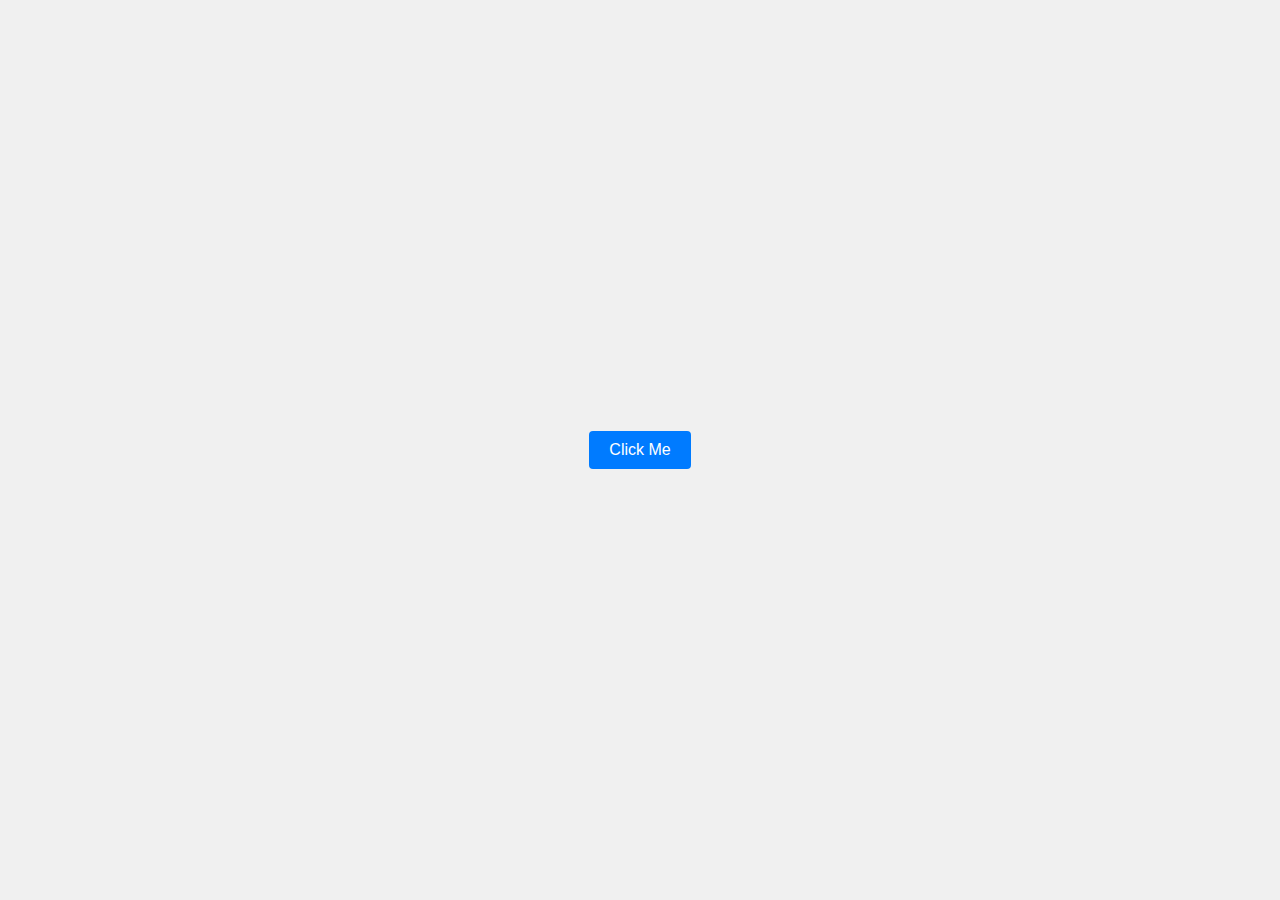
<file: opdracht3b/index.html>
<!DOCTYPE html>
<html lang="en">
<head>
    <meta charset="UTF-8">
    <meta name="viewport" content="width=device-width, initial-scale=1.0">
    <title>Opdracht 3B</title>
    <link rel="stylesheet" href="opdracht3b.css">
</head>
<body>
    <button class="btn">Click Me</button>
</body>
</html>
</file>
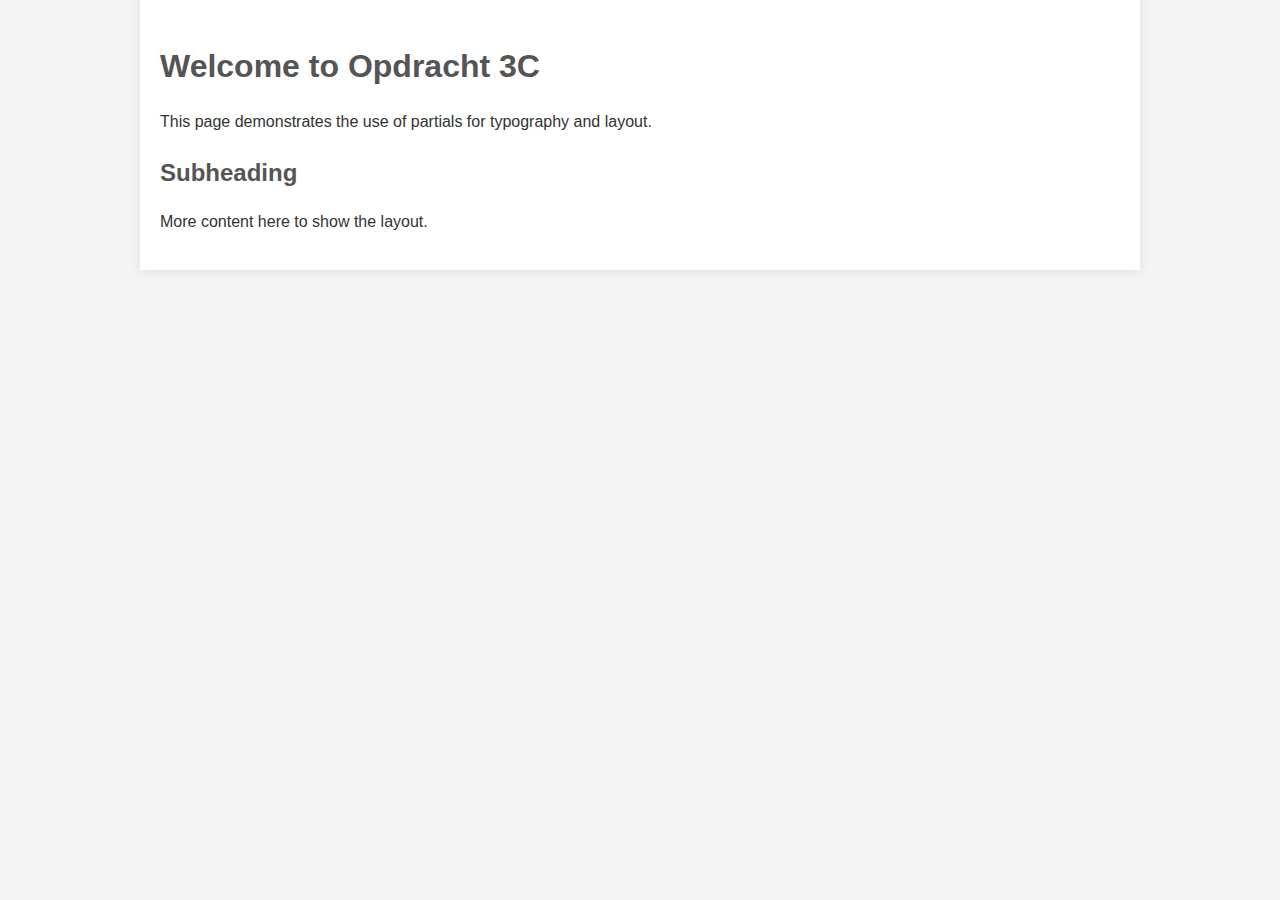
<file: opdracht3c/index.html>
<!DOCTYPE html>
<html lang="en">
<head>
    <meta charset="UTF-8">
    <meta name="viewport" content="width=device-width, initial-scale=1.0">
    <title>Opdracht 3C</title>
    <link rel="stylesheet" href="opdracht3c.css">
</head>
<body>
    <div class="container">
        <h1>Welcome to Opdracht 3C</h1>
        <p>This page demonstrates the use of partials for typography and layout.</p>
        <h2>Subheading</h2>
        <p>More content here to show the layout.</p>
    </div>
</body>
</html>
</file>
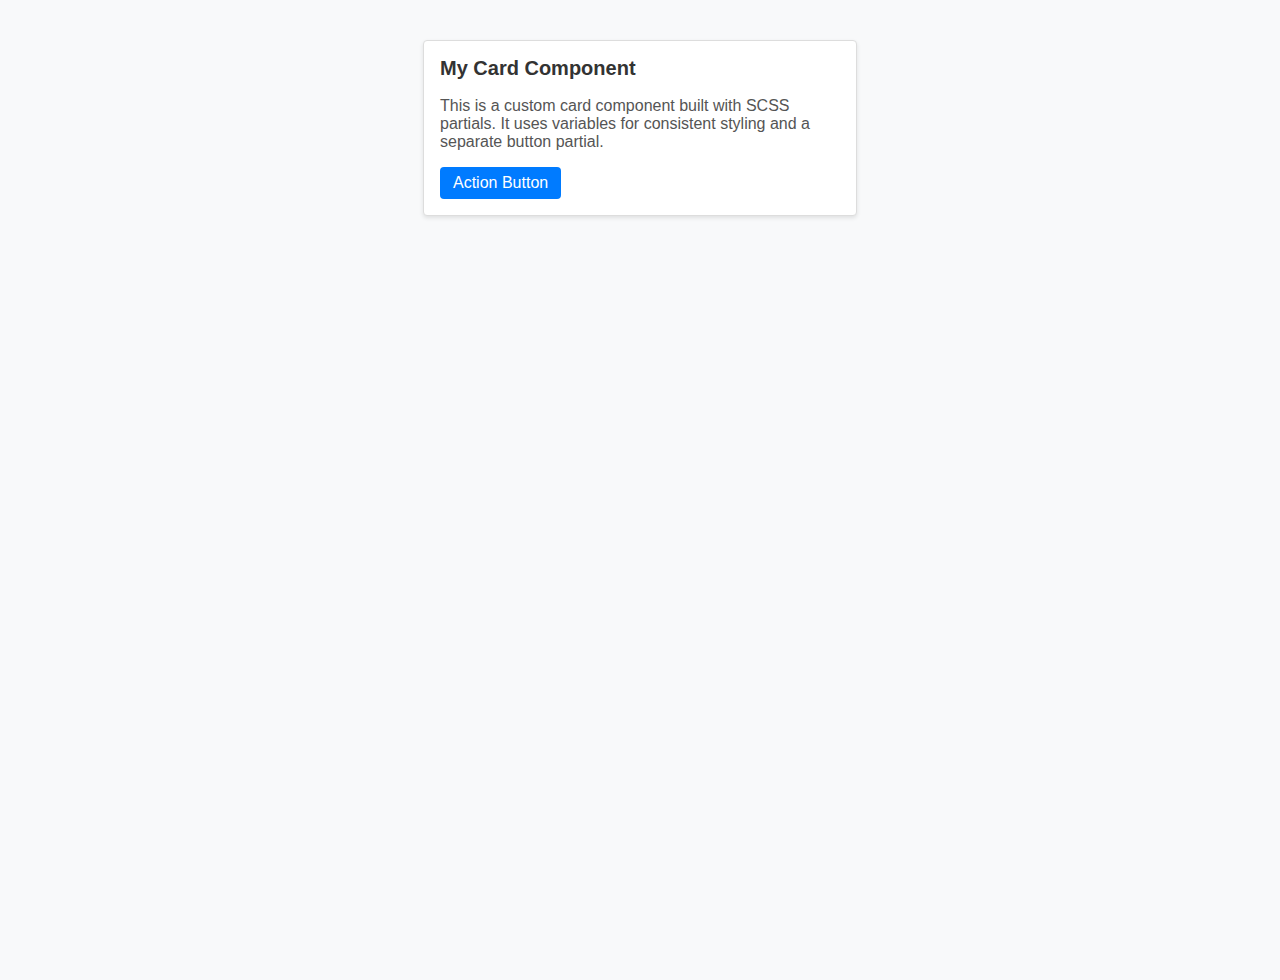
<file: opdracht3d/index.html>
<!DOCTYPE html>
<html lang="en">
<head>
    <meta charset="UTF-8">
    <meta name="viewport" content="width=device-width, initial-scale=1.0">
    <title>Opdracht 3D</title>
    <link rel="stylesheet" href="opdracht3d.css">
</head>
<body>
    <div class="card">
        <h2 class="card-title">My Card Component</h2>
        <div class="card-body">
            This is a custom card component built with SCSS partials. It uses variables for consistent styling and a separate button partial.
        </div>
        <a href="#" class="btn">Action Button</a>
    </div>
</body>
</html>
</file>
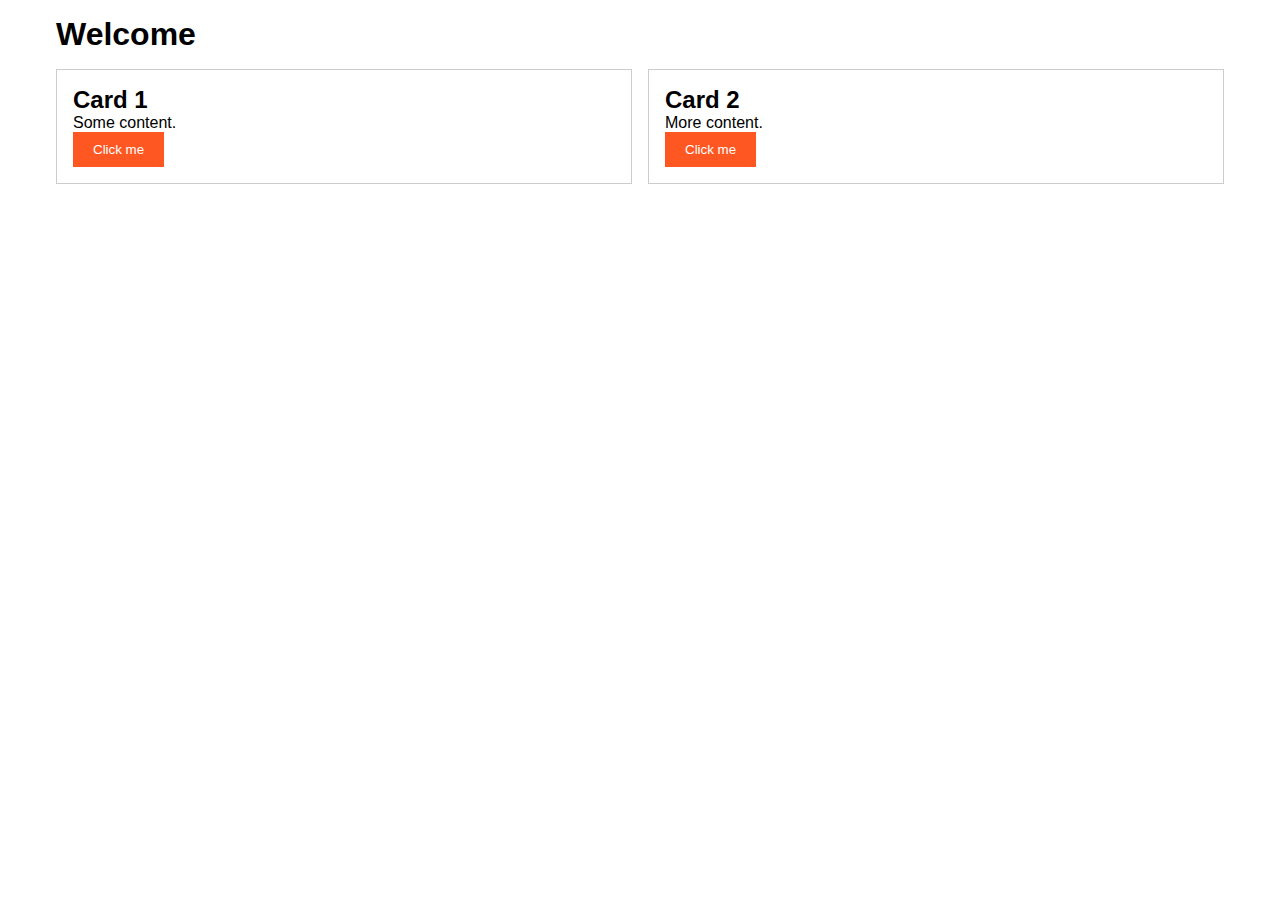
<file: opdracht4d/scss-project/index.html>
<!DOCTYPE html>
<html lang="en">
<head>
  <meta charset="UTF-8">
  <meta name="viewport" content="width=device-width, initial-scale=1.0">
  <title>Opdracht 4D</title>
  <link rel="stylesheet" href="opdracht4d.css">
</head>
<body>
  <div class="container">
    <h1>Welcome</h1>
    <div class="grid">
      <div class="card">
        <h2>Card 1</h2>
        <p>Some content.</p>
        <button class="btn">Click me</button>
      </div>
      <div class="card">
        <h2>Card 2</h2>
        <p>More content.</p>
        <button class="btn">Click me</button>
      </div>
    </div>
  </div>
</body>
</html>
</file>
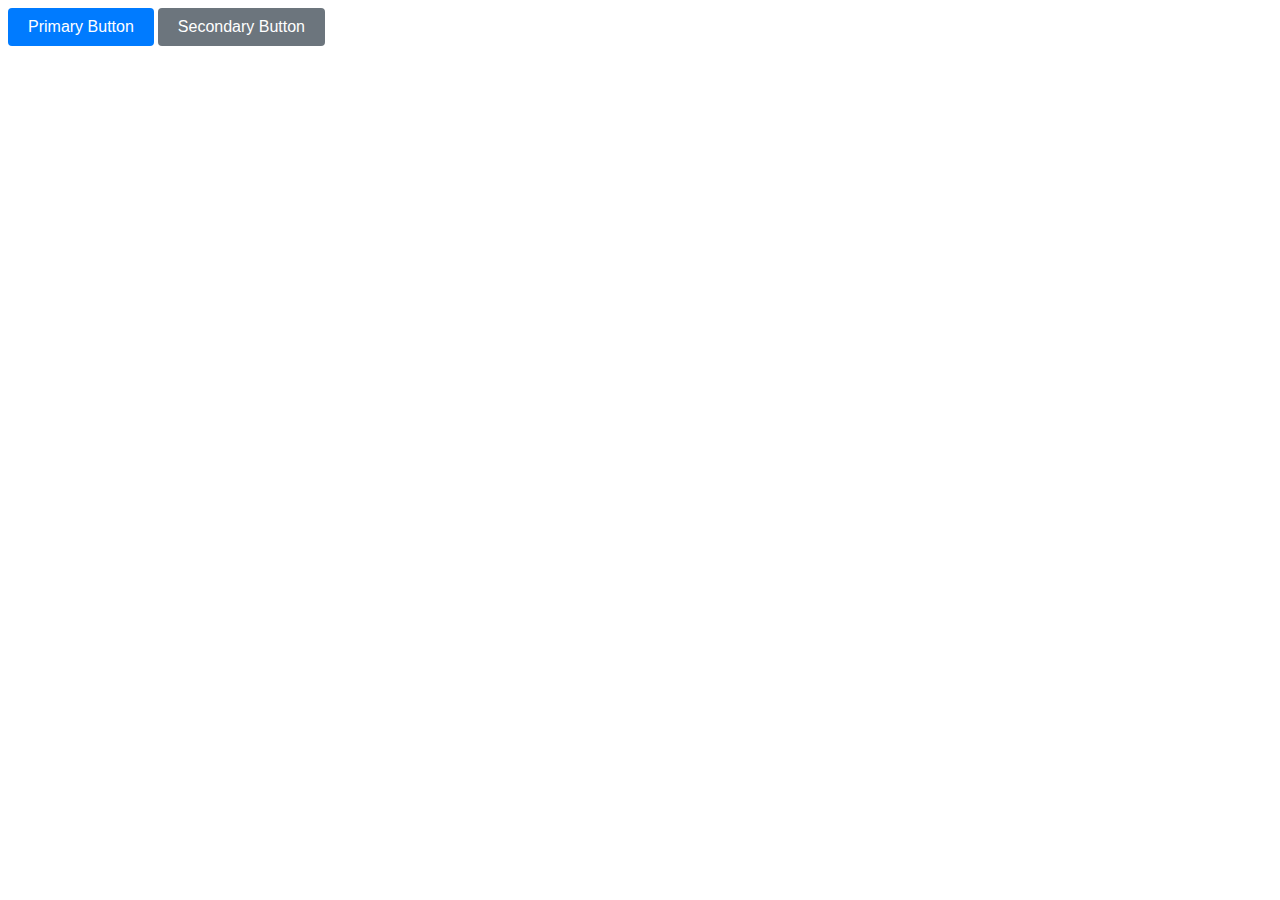
<file: opdracht5/opdracht5b.html>
<!DOCTYPE html>
<html lang="en">
<head>
    <meta charset="UTF-8">
    <meta name="viewport" content="width=device-width, initial-scale=1.0">
    <title>Opdracht 5B</title>
    <link rel="stylesheet" href="opdracht5b.css">
</head>
<body>
    <button class="button button--primary">Primary Button</button>
    <button class="button button--secondary">Secondary Button</button>
</body>
</html>
</file>
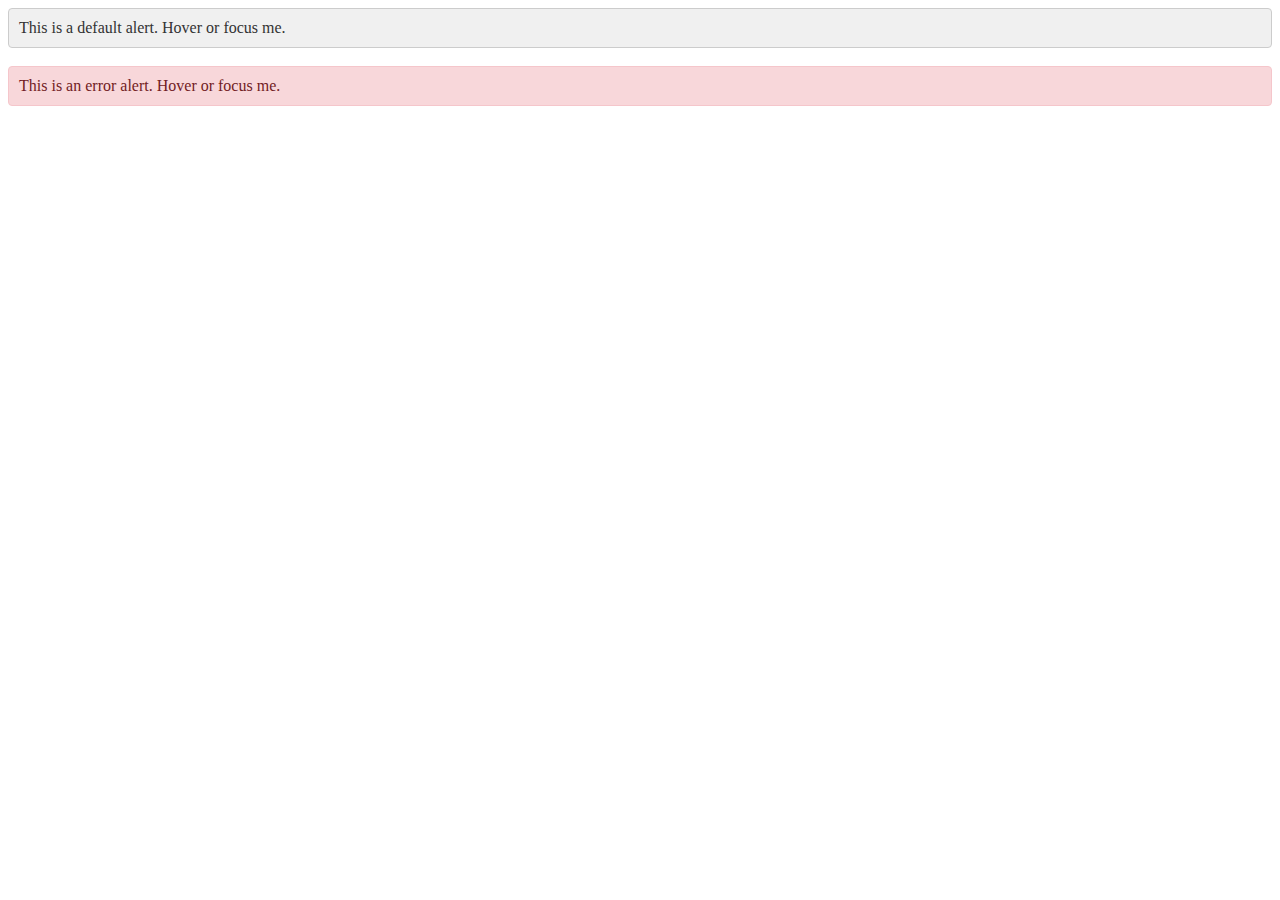
<file: opdracht5/opdracht5c.html>
<!DOCTYPE html>
<html lang="en">
<head>
    <meta charset="UTF-8">
    <meta name="viewport" content="width=device-width, initial-scale=1.0">
    <title>Opdracht 5C</title>
    <link rel="stylesheet" href="opdracht5c.css">
</head>
<body>
    <div class="alert" tabindex="0">This is a default alert. Hover or focus me.</div>
    <br>
    <div class="alert alert--error" tabindex="0">This is an error alert. Hover or focus me.</div>
</body>
</html>
</file>
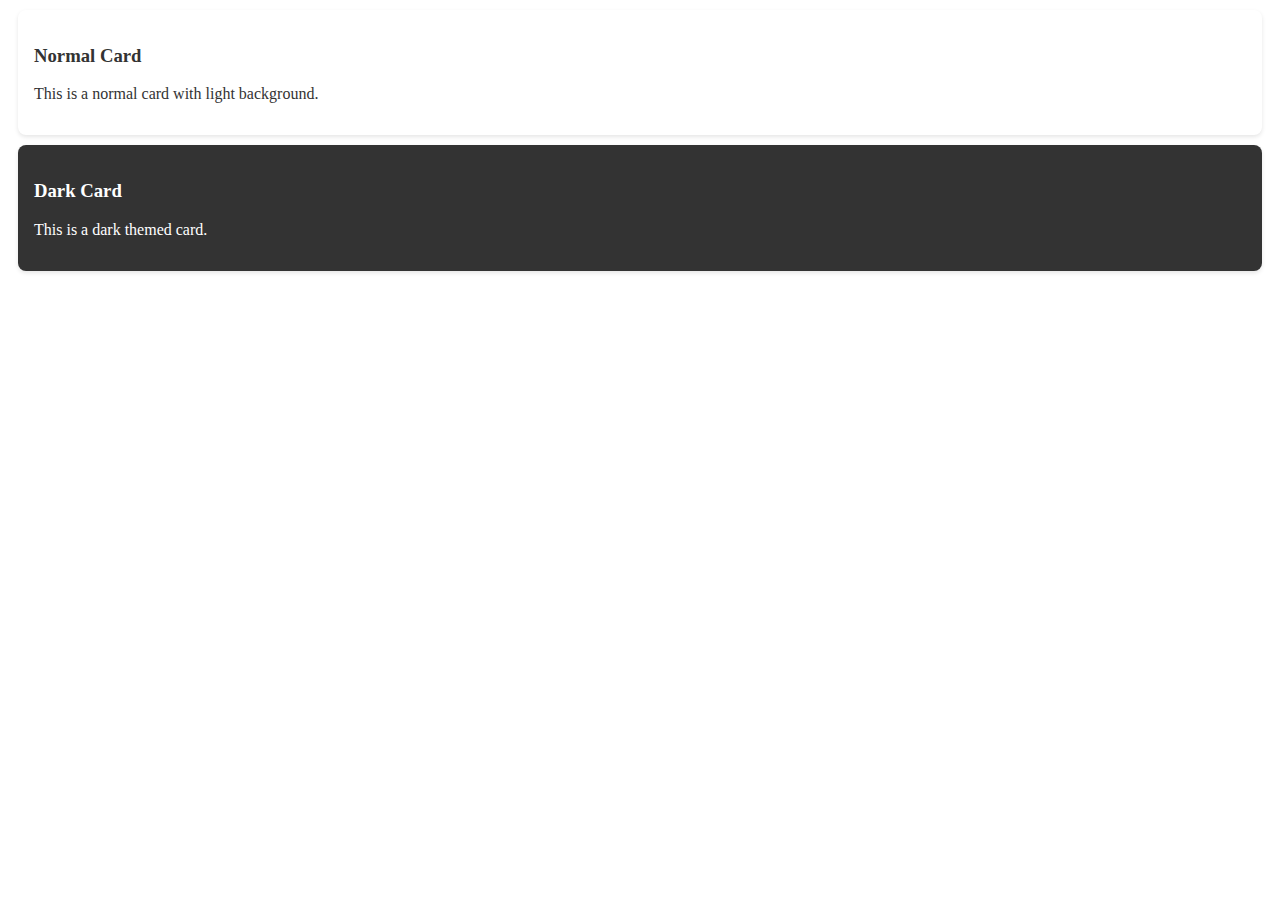
<file: opdracht5/opdracht5f.html>
<!DOCTYPE html>
<html lang="en">
<head>
    <meta charset="UTF-8">
    <meta name="viewport" content="width=device-width, initial-scale=1.0">
    <title>Opdracht 5F</title>
    <link rel="stylesheet" href="opdracht5f.css">
</head>
<body>
    <div class="card">
        <h3>Normal Card</h3>
        <p>This is a normal card with light background.</p>
    </div>
    <div class="card card--dark">
        <h3>Dark Card</h3>
        <p>This is a dark themed card.</p>
    </div>
</body>
</html>
</file>
<file: opdracht3b/opdracht3b.css>
.btn {
  background-color: #007bff;
  padding: 10px 20px;
  border: none;
  color: white;
  cursor: pointer;
  border-radius: 4px;
  font-size: 16px;
}

body {
  display: flex;
  justify-content: center;
  align-items: center;
  height: 100vh;
  margin: 0;
  background-color: #f0f0f0;
}

/*# sourceMappingURL=opdracht3b.css.map */
</file>
<file: opdracht3c/opdracht3c.css>
body {
  font-family: "Segoe UI", Tahoma, Geneva, Verdana, sans-serif;
  color: #333;
  line-height: 1.6;
}

h1, h2, h3 {
  color: #555;
  margin-bottom: 0.5em;
}

.container {
  max-width: 960px;
  padding: 20px;
  margin: 0 auto;
  background-color: #fff;
  box-shadow: 0 0 10px rgba(0, 0, 0, 0.1);
}

body {
  background-color: #f4f4f4;
  margin: 0;
}
</file>
<file: opdracht3d/opdracht3d.css>
.btn {
  display: inline-block;
  padding: 0.375rem 0.75rem;
  font-size: 1rem;
  border-radius: 0.25rem;
  background-color: #007bff;
  color: white;
  border: 1px solid transparent;
  cursor: pointer;
  text-decoration: none;
  transition: opacity 0.2s;
}
.btn:hover {
  opacity: 0.9;
}

.card {
  background-color: #fff;
  border: 1px solid #ddd;
  border-radius: 0.25rem;
  padding: 1rem;
  box-shadow: 0 2px 4px rgba(0, 0, 0, 0.1);
  max-width: 400px;
}
.card .card-title {
  margin-top: 0;
  font-size: 1.25rem;
  color: #333;
}
.card .card-body {
  margin-bottom: 1rem;
  color: #555;
}

body {
  font-family: -apple-system, BlinkMacSystemFont, "Segoe UI", Roboto, "Helvetica Neue", Arial, sans-serif;
  padding: 2rem;
  background-color: #f8f9fa;
  display: flex;
  justify-content: center;
  align-items: flex-start;
  min-height: 100vh;
}
</file>
<file: opdracht4d/scss-project/opdracht4d.css>
* {
  margin: 0;
  padding: 0;
  box-sizing: border-box;
}

body {
  font-family: Arial, sans-serif;
}

.btn {
  background-color: #ff5722;
  color: white;
  padding: 10px 20px;
  border: none;
  cursor: pointer;
}

.card {
  border: 1px solid #ccc;
  padding: 1rem;
  margin: 1rem 0;
}

.container {
  max-width: 1200px;
  margin: 0 auto;
  padding: 1rem;
}

.grid {
  display: grid;
  grid-template-columns: repeat(auto-fit, minmax(300px, 1fr));
  gap: 1rem;
}

/*# sourceMappingURL=opdracht4d.css.map */
</file>
<file: opdracht5/opdracht5b.css>
.button {
  padding: 10px 20px;
  border: none;
  border-radius: 4px;
  cursor: pointer;
  font-size: 16px;
  transition: background-color 0.3s;
}
.button--primary {
  background-color: #007bff;
  color: white;
}
.button--primary:hover {
  background-color: rgb(0, 98.4, 204);
}
.button--secondary {
  background-color: #6c757d;
  color: white;
}
.button--secondary:hover {
  background-color: rgb(84.3605150215, 91.3905579399, 97.6394849785);
}
</file>
<file: opdracht5/opdracht5c.css>
.alert {
  padding: 10px;
  border: 1px solid #ccc;
  border-radius: 4px;
  background-color: #f0f0f0;
  color: #333;
  transition: background-color 0.3s;
}
.alert:hover {
  background-color: #e0e0e0;
}
.alert:focus {
  outline: 2px solid #007bff;
}
.alert--error {
  background-color: #f8d7da;
  border-color: #f5c6cb;
  color: #721c24;
}
.alert--error:hover {
  background-color: rgb(240.4042553191, 171.5957446809, 177.8510638298);
}
</file>
<file: opdracht5/opdracht5f.css>
.card {
  background-color: #fff;
  color: #333;
  border-radius: 8px;
  padding: 16px;
  margin: 10px;
  box-shadow: 0 2px 4px rgba(0, 0, 0, 0.1);
}
.card--dark {
  background-color: #333;
  color: #fff;
}
</file>
